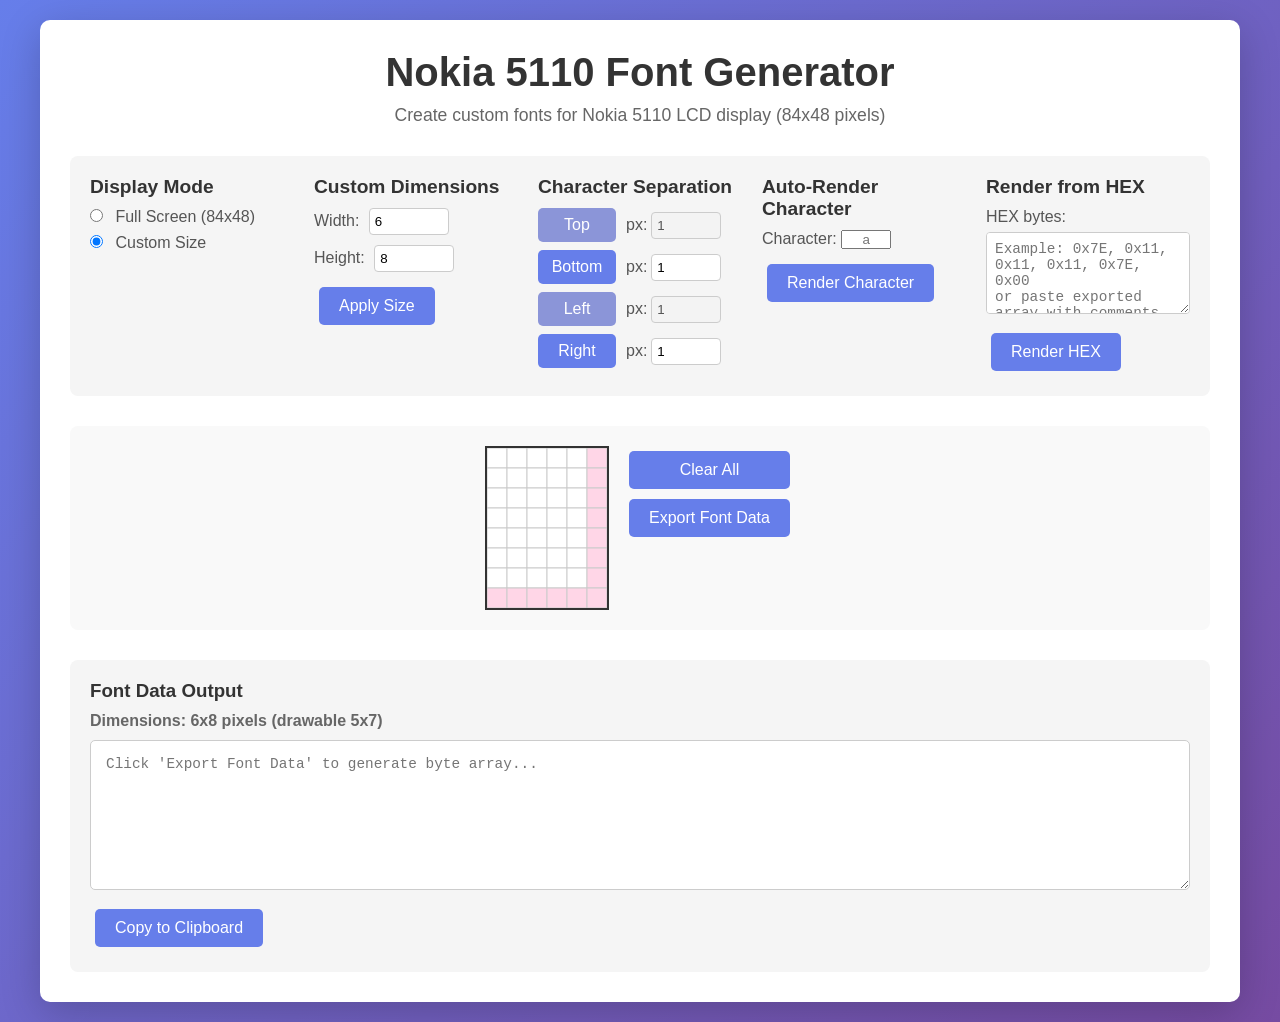
<file: index.html>
<!DOCTYPE html>
<html lang="en">
<head>
    <meta charset="UTF-8">
    <meta name="viewport" content="width=device-width, initial-scale=1.0">
    <title>Nokia 5110 Font Generator</title>
    <link rel="stylesheet" href="style.css">
</head>
<body>
    <div class="container">
        <h1>Nokia 5110 Font Generator</h1>
        <p class="description">Create custom fonts for Nokia 5110 LCD display (84x48 pixels)</p>
        
        <div class="controls">
            <div class="mode-selection">
                <h3>Display Mode</h3>
                <label>
                    <input type="radio" name="mode" value="full">
                    Full Screen (84x48)
                </label>
                <label>
                    <input type="radio" name="mode" value="custom" checked>
                    Custom Size
                </label>
            </div>
            
            <div class="custom-size" id="customSizeInputs">
                <h3>Custom Dimensions</h3>
                <label>
                    Width: <input type="number" id="customWidth" value="6" min="1" max="84">
                </label>
                <label>
                    Height: <input type="number" id="customHeight" value="8" min="1" max="48">
                </label>
                <button id="applyCustomSize">Apply Size</button>
            </div>

            <div class="control-panel">
                <h3>Character Separation</h3>
                <div class="separation-controls">
                    <div class="sep-row">
                        <button type="button" class="sep-toggle" data-side="top">Top</button>
                        <label>px: <input type="number" id="sepTop" min="1" max="47" value="1" disabled></label>
                    </div>
                    <div class="sep-row">
                        <button type="button" class="sep-toggle active" data-side="bottom">Bottom</button>
                        <label>px: <input type="number" id="sepBottom" min="1" max="47" value="1"></label>
                    </div>
                    <div class="sep-row">
                        <button type="button" class="sep-toggle" data-side="left">Left</button>
                        <label>px: <input type="number" id="sepLeft" min="1" max="83" value="1" disabled></label>
                    </div>
                    <div class="sep-row">
                        <button type="button" class="sep-toggle active" data-side="right">Right</button>
                        <label>px: <input type="number" id="sepRight" min="1" max="83" value="1"></label>
                    </div>
                </div>
            </div>
            
            <div class="control-panel">
                <h3>Auto-Render Character</h3>
                <label>
                    Character: <input type="text" id="charInput" maxlength="1" placeholder="a" style="width: 50px; text-align: center;">
                </label>
                <button id="renderCharBtn">Render Character</button>
            </div>

            <div class="control-panel">
                <h3>Render from HEX</h3>
                <label>
                    HEX bytes:
                    <textarea id="hexInput" rows="4" placeholder="Example: 0x7E, 0x11, 0x11, 0x11, 0x7E, 0x00&#10;or paste exported array with comments"></textarea>
                </label>
                <button id="renderHexBtn">Render HEX</button>
            </div>
        </div>
        
        <div class="canvas-container">
            <canvas id="pixelCanvas"></canvas>
            <div class="actions">
                <button id="clearBtn">Clear All</button>
                <button id="exportBtn">Export Font Data</button>
            </div>
        </div>
        
        <div class="output-section">
            <h3>Font Data Output</h3>
            <div class="output-info">
                <span id="dimensionsInfo">Dimensions: 84x48 pixels</span>
            </div>
            <textarea id="outputData" readonly placeholder="Click 'Export Font Data' to generate byte array..."></textarea>
            <button id="copyBtn">Copy to Clipboard</button>
        </div>
    </div>
    
    <script src="script.js"></script>
</body>
</html>
</file>
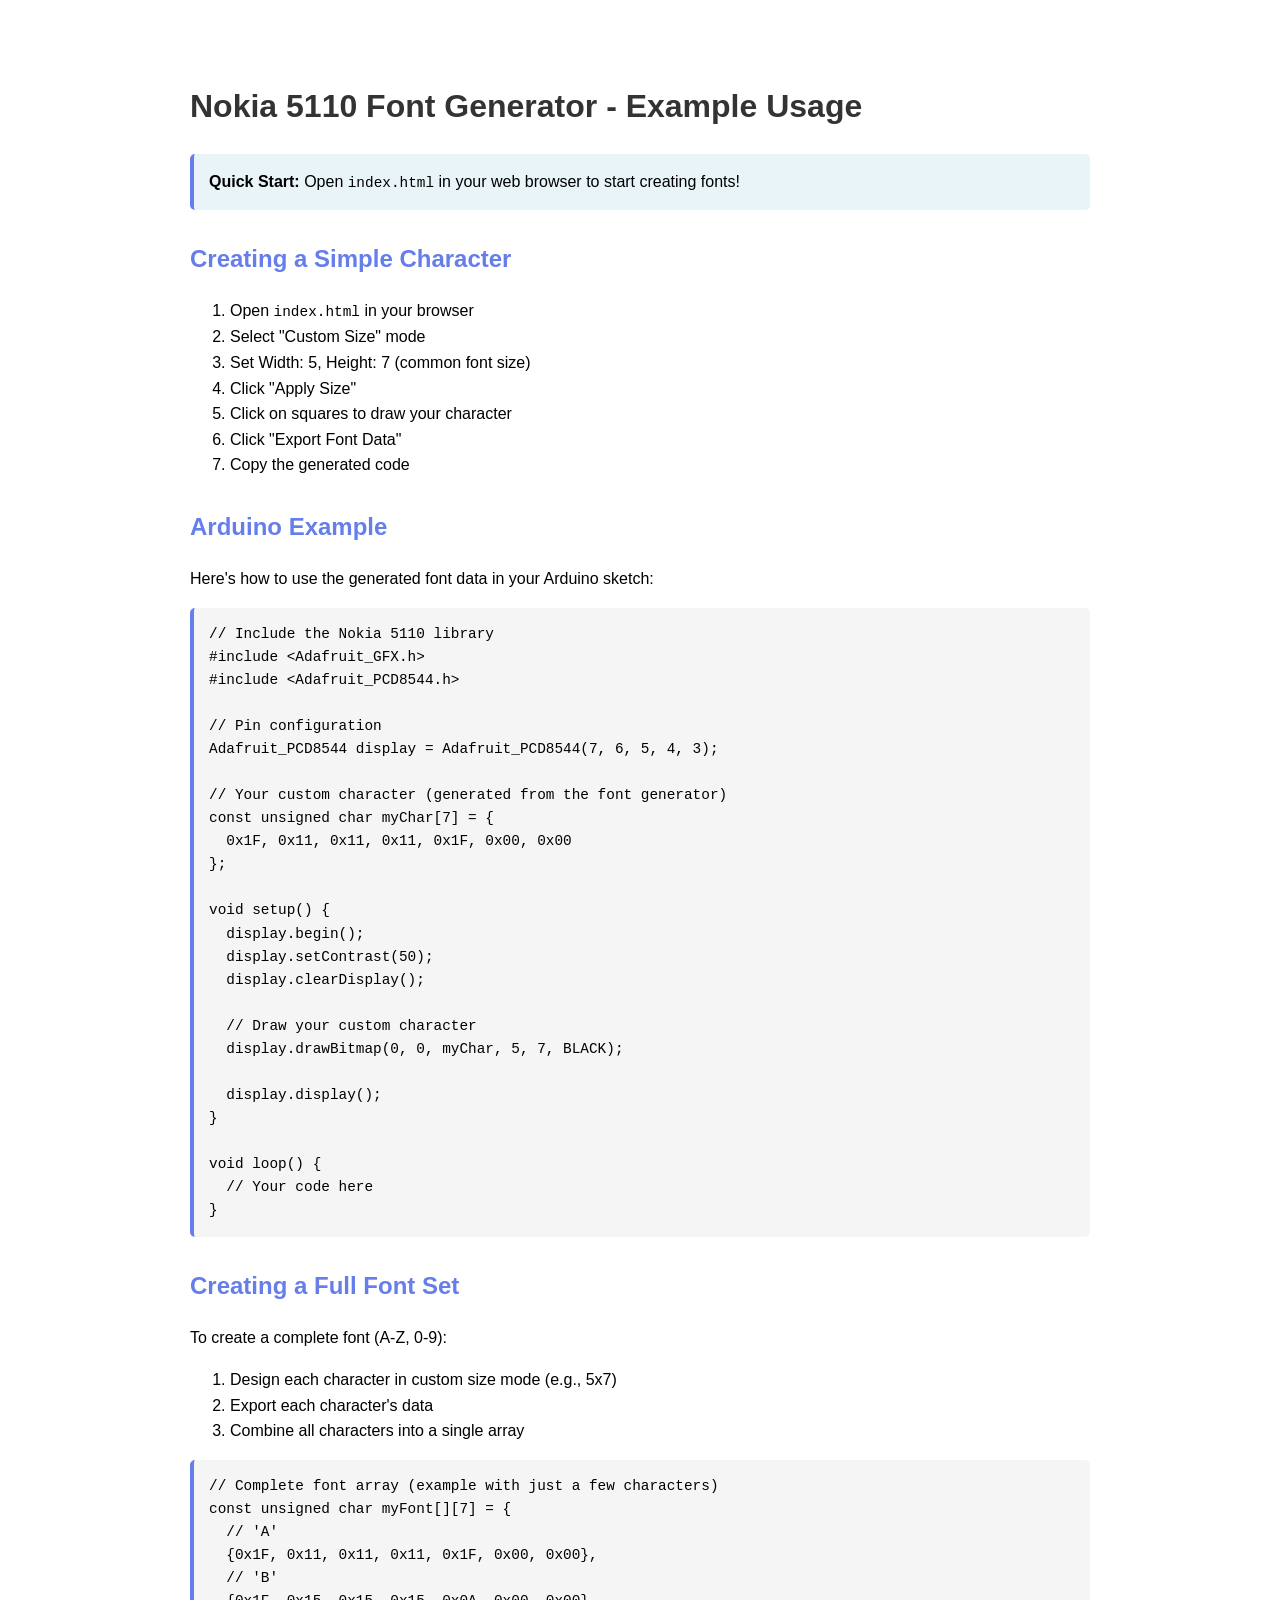
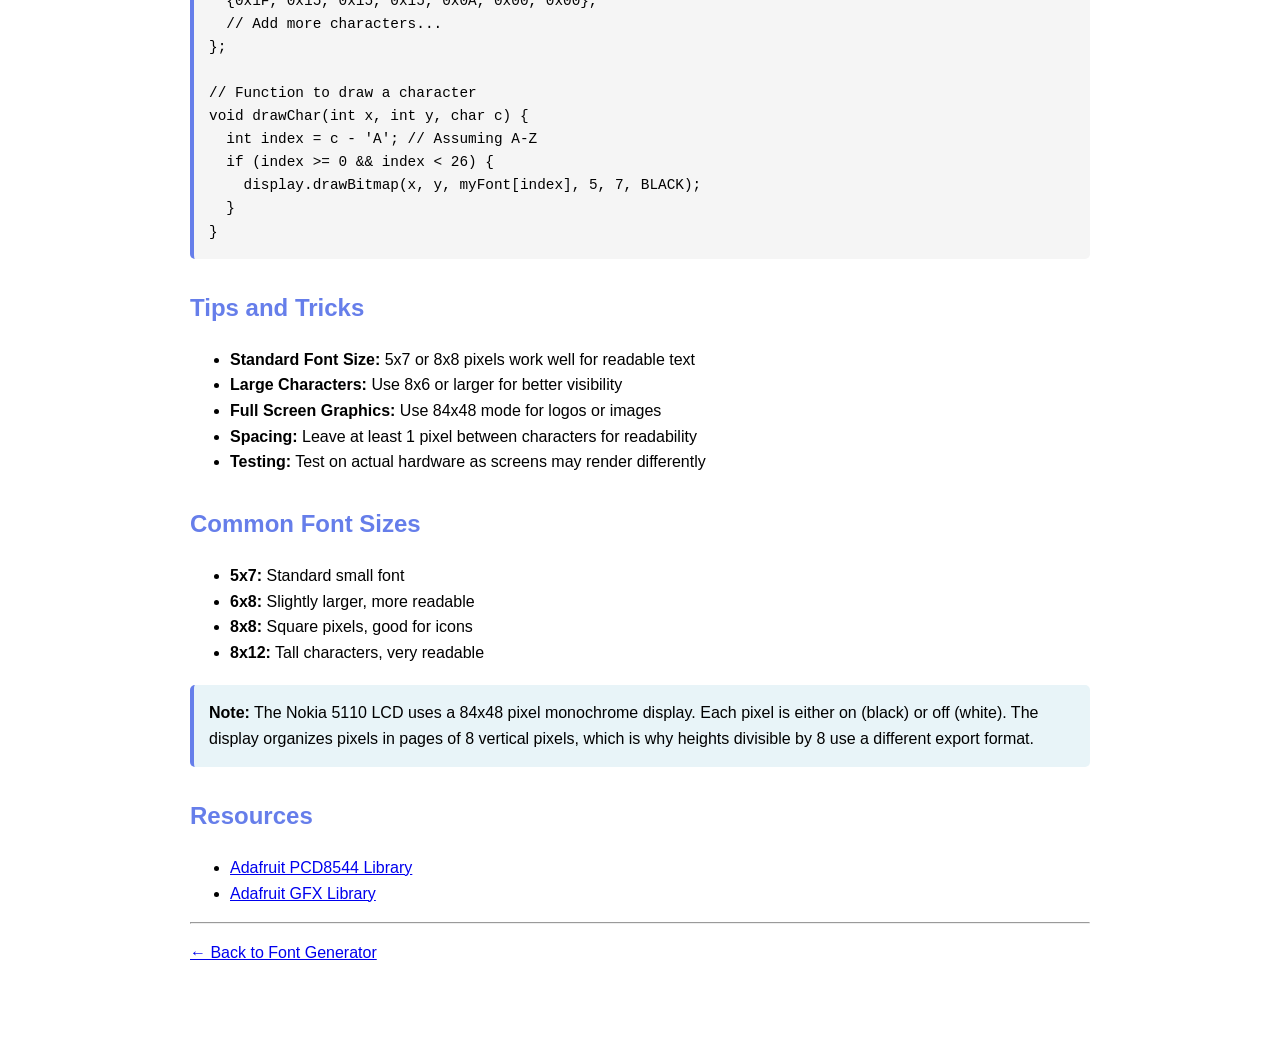
<file: examples.html>
<!DOCTYPE html>
<html lang="en">
<head>
    <meta charset="UTF-8">
    <meta name="viewport" content="width=device-width, initial-scale=1.0">
    <title>Nokia 5110 Font Generator - Example Usage</title>
    <style>
        body {
            font-family: 'Segoe UI', Tahoma, Geneva, Verdana, sans-serif;
            max-width: 900px;
            margin: 40px auto;
            padding: 20px;
            line-height: 1.6;
        }
        h1 { color: #333; }
        h2 { color: #667eea; margin-top: 30px; }
        pre {
            background: #f5f5f5;
            padding: 15px;
            border-radius: 5px;
            overflow-x: auto;
            border-left: 4px solid #667eea;
        }
        code {
            font-family: 'Courier New', monospace;
            font-size: 0.9em;
        }
        .note {
            background: #e8f4f8;
            padding: 15px;
            border-radius: 5px;
            margin: 20px 0;
            border-left: 4px solid #667eea;
        }
    </style>
</head>
<body>
    <h1>Nokia 5110 Font Generator - Example Usage</h1>
    
    <div class="note">
        <strong>Quick Start:</strong> Open <code>index.html</code> in your web browser to start creating fonts!
    </div>

    <h2>Creating a Simple Character</h2>
    <ol>
        <li>Open <code>index.html</code> in your browser</li>
        <li>Select "Custom Size" mode</li>
        <li>Set Width: 5, Height: 7 (common font size)</li>
        <li>Click "Apply Size"</li>
        <li>Click on squares to draw your character</li>
        <li>Click "Export Font Data"</li>
        <li>Copy the generated code</li>
    </ol>

    <h2>Arduino Example</h2>
    <p>Here's how to use the generated font data in your Arduino sketch:</p>
    
    <pre><code>// Include the Nokia 5110 library
#include &lt;Adafruit_GFX.h&gt;
#include &lt;Adafruit_PCD8544.h&gt;

// Pin configuration
Adafruit_PCD8544 display = Adafruit_PCD8544(7, 6, 5, 4, 3);

// Your custom character (generated from the font generator)
const unsigned char myChar[7] = {
  0x1F, 0x11, 0x11, 0x11, 0x1F, 0x00, 0x00
};

void setup() {
  display.begin();
  display.setContrast(50);
  display.clearDisplay();
  
  // Draw your custom character
  display.drawBitmap(0, 0, myChar, 5, 7, BLACK);
  
  display.display();
}

void loop() {
  // Your code here
}</code></pre>

    <h2>Creating a Full Font Set</h2>
    <p>To create a complete font (A-Z, 0-9):</p>
    <ol>
        <li>Design each character in custom size mode (e.g., 5x7)</li>
        <li>Export each character's data</li>
        <li>Combine all characters into a single array</li>
    </ol>

    <pre><code>// Complete font array (example with just a few characters)
const unsigned char myFont[][7] = {
  // 'A'
  {0x1F, 0x11, 0x11, 0x11, 0x1F, 0x00, 0x00},
  // 'B'
  {0x1F, 0x15, 0x15, 0x15, 0x0A, 0x00, 0x00},
  // Add more characters...
};

// Function to draw a character
void drawChar(int x, int y, char c) {
  int index = c - 'A'; // Assuming A-Z
  if (index >= 0 && index < 26) {
    display.drawBitmap(x, y, myFont[index], 5, 7, BLACK);
  }
}</code></pre>

    <h2>Tips and Tricks</h2>
    <ul>
        <li><strong>Standard Font Size:</strong> 5x7 or 8x8 pixels work well for readable text</li>
        <li><strong>Large Characters:</strong> Use 8x6 or larger for better visibility</li>
        <li><strong>Full Screen Graphics:</strong> Use 84x48 mode for logos or images</li>
        <li><strong>Spacing:</strong> Leave at least 1 pixel between characters for readability</li>
        <li><strong>Testing:</strong> Test on actual hardware as screens may render differently</li>
    </ul>

    <h2>Common Font Sizes</h2>
    <ul>
        <li><strong>5x7:</strong> Standard small font</li>
        <li><strong>6x8:</strong> Slightly larger, more readable</li>
        <li><strong>8x8:</strong> Square pixels, good for icons</li>
        <li><strong>8x12:</strong> Tall characters, very readable</li>
    </ul>

    <div class="note">
        <strong>Note:</strong> The Nokia 5110 LCD uses a 84x48 pixel monochrome display. 
        Each pixel is either on (black) or off (white). The display organizes pixels in pages 
        of 8 vertical pixels, which is why heights divisible by 8 use a different export format.
    </div>

    <h2>Resources</h2>
    <ul>
        <li><a href="https://github.com/adafruit/Adafruit-PCD8544-Nokia-5110-LCD-library">Adafruit PCD8544 Library</a></li>
        <li><a href="https://github.com/adafruit/Adafruit-GFX-Library">Adafruit GFX Library</a></li>
    </ul>

    <hr>
    <p><a href="index.html">← Back to Font Generator</a></p>
</body>
</html>
</file>
<file: style.css>
* {
    margin: 0;
    padding: 0;
    box-sizing: border-box;
}

body {
    font-family: 'Segoe UI', Tahoma, Geneva, Verdana, sans-serif;
    background: linear-gradient(135deg, #667eea 0%, #764ba2 100%);
    min-height: 100vh;
    padding: 20px;
}

.container {
    max-width: 1200px;
    margin: 0 auto;
    background: white;
    border-radius: 10px;
    padding: 30px;
    box-shadow: 0 10px 40px rgba(0, 0, 0, 0.2);
}

h1 {
    color: #333;
    text-align: center;
    margin-bottom: 10px;
    font-size: 2.5em;
}

.description {
    text-align: center;
    color: #666;
    margin-bottom: 30px;
    font-size: 1.1em;
}

.controls {
    display: grid;
    grid-template-columns: repeat(auto-fit, minmax(180px, 1fr));
    gap: 20px;
    margin-bottom: 30px;
    padding: 20px;
    background: #f5f5f5;
    border-radius: 8px;
}

.mode-selection h3,
.custom-size h3,
.control-panel h3,
.actions h3 {
    margin-bottom: 10px;
    color: #333;
    font-size: 1.2em;
}

.mode-selection label {
    display: block;
    margin: 8px 0;
    cursor: pointer;
    color: #555;
}

.mode-selection input[type="radio"] {
    margin-right: 8px;
    cursor: pointer;
}

.custom-size label,
.control-panel label {
    display: block;
    margin: 10px 0;
    color: #555;
}

.custom-size input[type="number"],
.control-panel input[type="number"] {
    width: 80px;
    padding: 5px;
    margin-left: 5px;
    border: 1px solid #ccc;
    border-radius: 4px;
}

.control-panel textarea {
    width: 100%;
    margin-top: 6px;
    padding: 8px;
    border: 1px solid #ccc;
    border-radius: 4px;
    font-family: 'Courier New', monospace;
    font-size: 0.9em;
    resize: vertical;
}

.separation-controls {
    display: grid;
    gap: 8px;
    margin-top: 8px;
}

.sep-row {
    display: flex;
    align-items: center;
    gap: 10px;
}

.sep-row label {
    margin: 0;
    display: flex;
    align-items: center;
    gap: 4px;
}

.sep-row input[type="number"] {
    width: 70px;
    margin-left: 0;
}

.sep-toggle {
    min-width: 78px;
    padding: 8px 12px;
    margin: 0;
    background: #8b95d8;
}

.sep-toggle.active {
    background: #667eea;
}

.sep-toggle:hover {
    background: #5568d3;
}

button {
    background: #667eea;
    color: white;
    border: none;
    padding: 10px 20px;
    border-radius: 5px;
    cursor: pointer;
    font-size: 1em;
    margin: 5px;
    transition: background 0.3s;
}

button:hover {
    background: #5568d3;
}

button:active {
    transform: scale(0.98);
}

.canvas-container {
    display: flex;
    justify-content: center;
    align-items: flex-start;
    gap: 15px;
    margin: 30px 0;
    padding: 20px;
    background: #f9f9f9;
    border-radius: 8px;
    overflow: auto;
}

.canvas-container .actions {
    display: flex;
    flex-direction: column;
}

#pixelCanvas {
    border: 2px solid #333;
    cursor: crosshair;
    background: white;
}

.output-section {
    margin-top: 30px;
    padding: 20px;
    background: #f5f5f5;
    border-radius: 8px;
}

.output-section h3 {
    margin-bottom: 10px;
    color: #333;
}

.output-info {
    margin-bottom: 10px;
    color: #666;
    font-weight: bold;
}

#outputData {
    width: 100%;
    min-height: 150px;
    padding: 15px;
    border: 1px solid #ccc;
    border-radius: 5px;
    font-family: 'Courier New', monospace;
    font-size: 0.9em;
    resize: vertical;
    background: white;
    margin-bottom: 10px;
}

@media (max-width: 768px) {
    .container {
        padding: 15px;
    }
    
    h1 {
        font-size: 1.8em;
    }
    
    .controls {
        grid-template-columns: 1fr;
    }
    
    .canvas-container {
        overflow-x: auto;
        flex-direction: column;
        align-items: center;
    }
}
</file>
